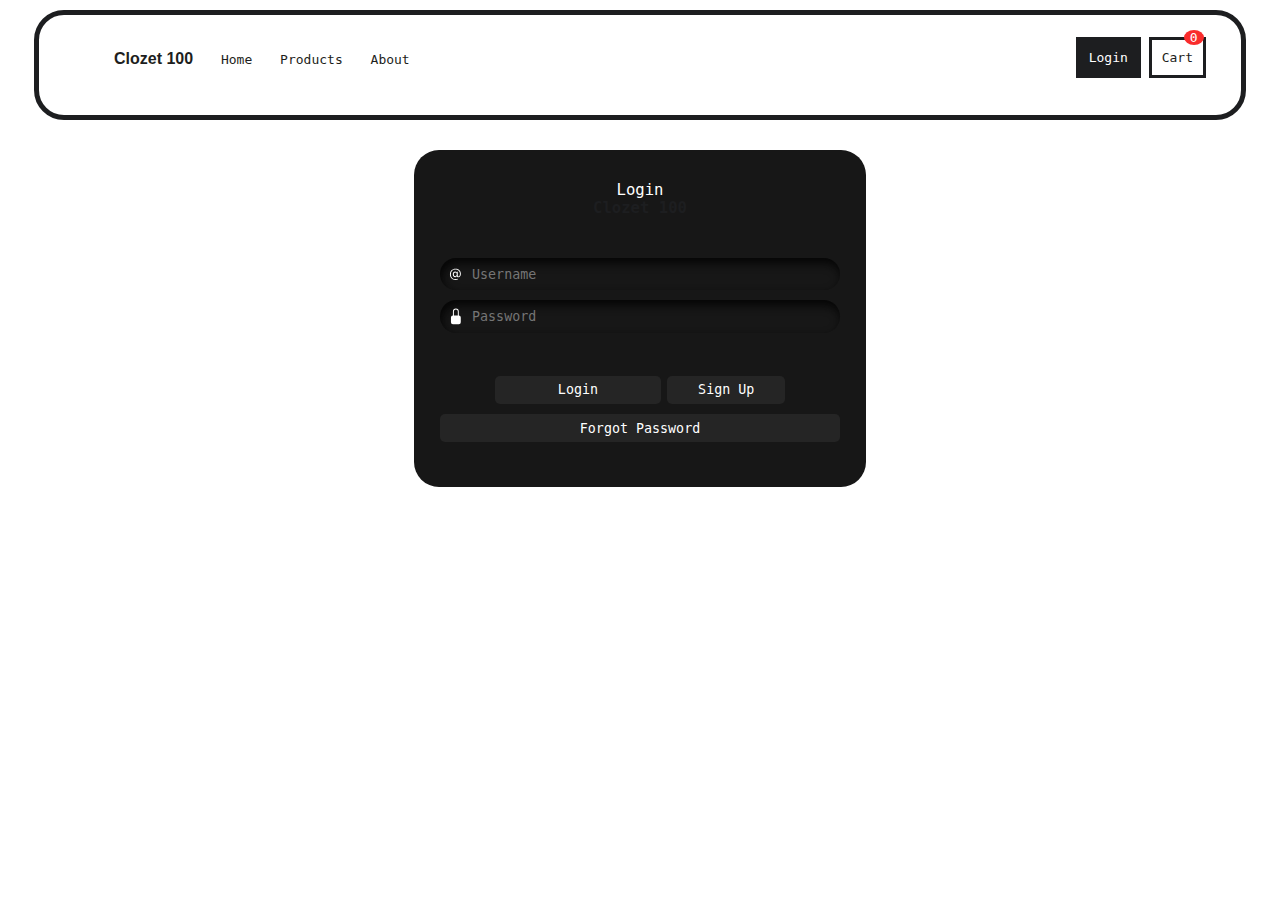
<file: login.html>
<!DOCTYPE html>
<html lang="en">
<head>
  <meta charset="UTF-8">
  <meta name="viewport" content="width=device-width, initial-scale=1.0">
  <title>Login | clozet 100</title>
  <link rel="stylesheet" href="login.css">
</head>
<body>
  <header class="header">
    <div class="nav-content">
        <a href="index.html" id="logo">Clozet 100</a>
        <a href="index.html">Home</a>
        <a href="index.html#products">Products</a>
        <a href="index.html#about">About</a>
    </div>
    <nav class="nav-bar">
        <a id="log" href="login.html">Login</a>
        <a id="ct">Cart</a>
        <div id="count">0</div>
    </nav>
</header>

  <form class="form">
    <p id="heading">Login<br><b>Clozet 100</b></p>
    <div class="field">
    <svg class="input-icon" xmlns="http://www.w3.org/2000/svg" width="16" height="16" fill="currentColor" viewBox="0 0 16 16">
    <path d="M13.106 7.222c0-2.967-2.249-5.032-5.482-5.032-3.35 0-5.646 2.318-5.646 5.702 0 3.493 2.235 5.708 5.762 5.708.862 0 1.689-.123 2.304-.335v-.862c-.43.199-1.354.328-2.29.328-2.926 0-4.813-1.88-4.813-4.798 0-2.844 1.921-4.881 4.594-4.881 2.735 0 4.608 1.688 4.608 4.156 0 1.682-.554 2.769-1.416 2.769-.492 0-.772-.28-.772-.76V5.206H8.923v.834h-.11c-.266-.595-.881-.964-1.6-.964-1.4 0-2.378 1.162-2.378 2.823 0 1.737.957 2.906 2.379 2.906.8 0 1.415-.39 1.709-1.087h.11c.081.67.703 1.148 1.503 1.148 1.572 0 2.57-1.415 2.57-3.643zm-7.177.704c0-1.197.54-1.907 1.456-1.907.93 0 1.524.738 1.524 1.907S8.308 9.84 7.371 9.84c-.895 0-1.442-.725-1.442-1.914z"></path>
    </svg>
      <input autocomplete="off" placeholder="Username" class="input-field" type="text">
    </div>
    <div class="field">
    <svg class="input-icon" xmlns="http://www.w3.org/2000/svg" width="16" height="16" fill="currentColor" viewBox="0 0 16 16">
    <path d="M8 1a2 2 0 0 1 2 2v4H6V3a2 2 0 0 1 2-2zm3 6V3a3 3 0 0 0-6 0v4a2 2 0 0 0-2 2v5a2 2 0 0 0 2 2h6a2 2 0 0 0 2-2V9a2 2 0 0 0-2-2z"></path>
    </svg>
      <input placeholder="Password" class="input-field" type="password">
    </div>
    <div class="btn">
    <button class="button1">&nbsp;&nbsp;&nbsp;&nbsp;&nbsp;&nbsp;Login&nbsp;&nbsp;&nbsp;&nbsp;&nbsp;&nbsp;</button>
    <button class="button2">Sign Up</button>
    </div>
    <button class="button3">Forgot Password</button>
  </form>
</body>
</html>
</file>
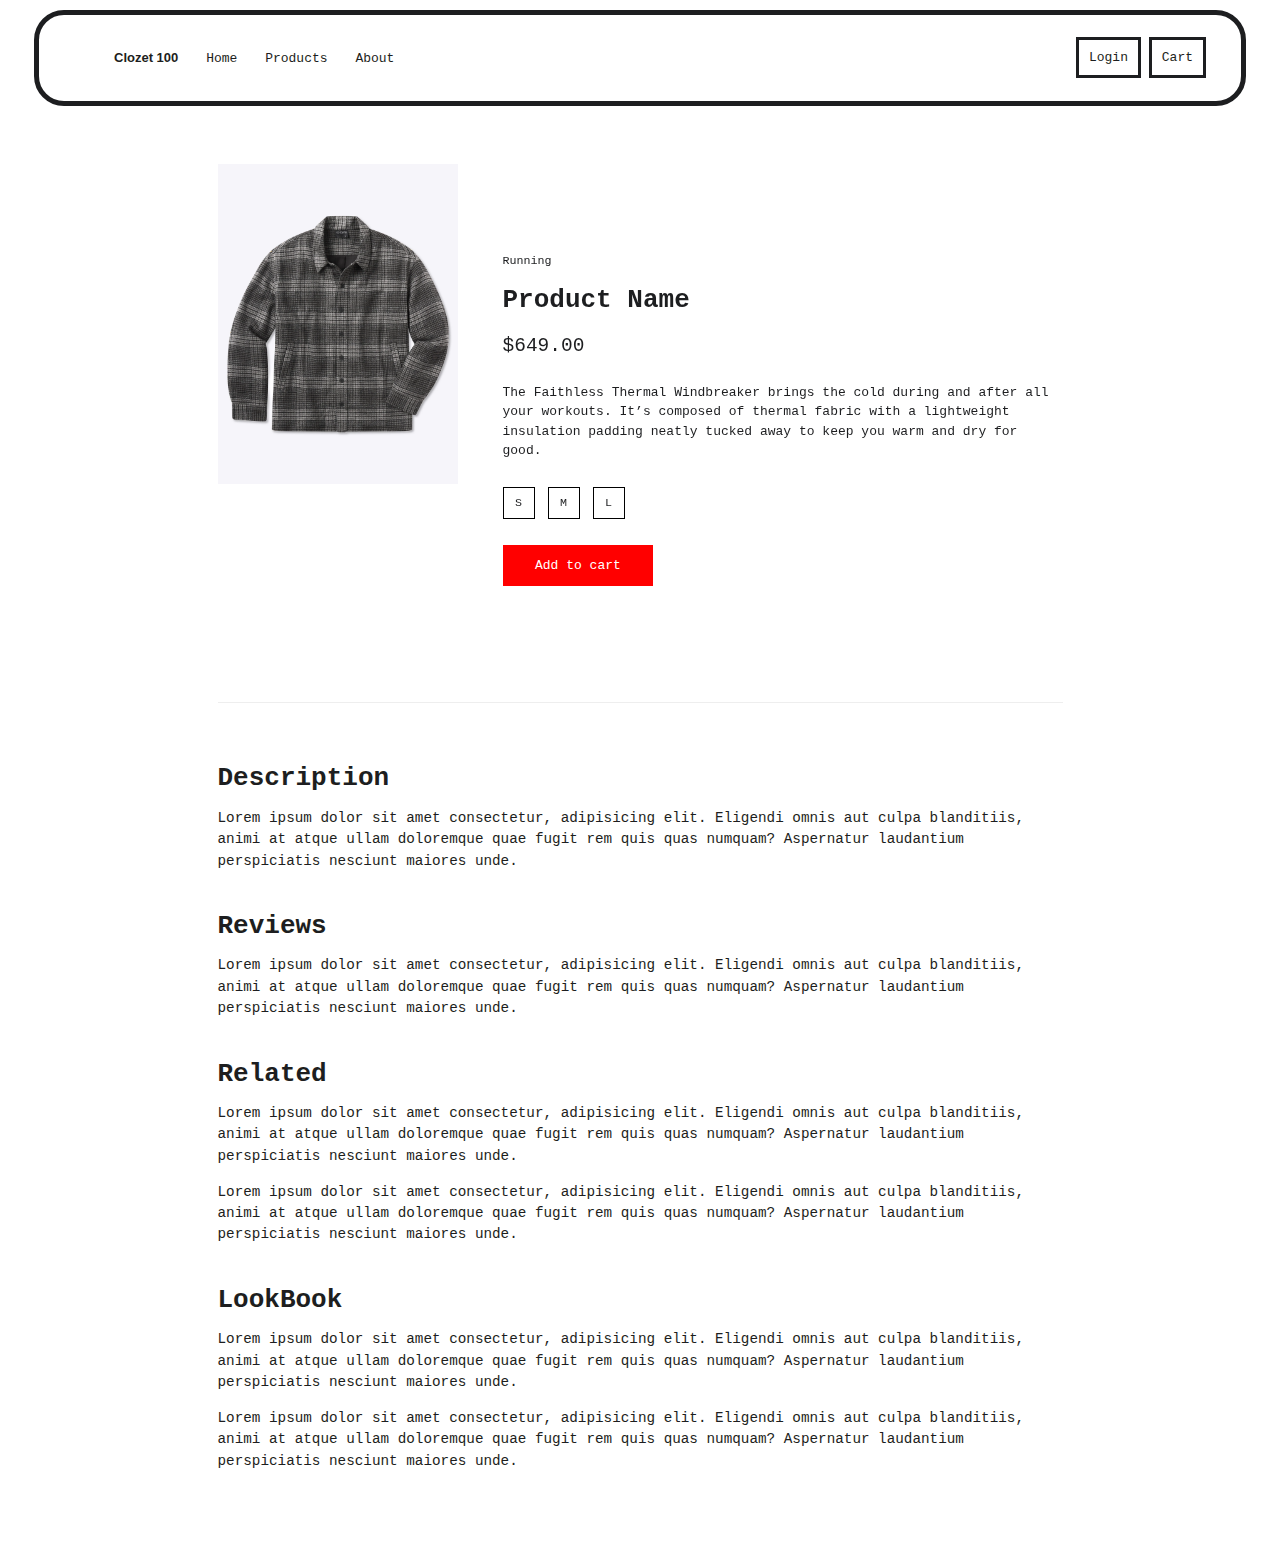
<file: product.html>
<!DOCTYPE html>
<html lang="en">
<head>
  <meta charset="UTF-8">
  <meta name="viewport" content="width=device-width, initial-scale=1.0">
  <title>Document</title>
  <style>


* {
  color: #1d1e20;
  font-family: monospace;
}

    body {
    font-family: "Inter", sans-serif;
    font-size: 1rem;
    padding-top: 60px;
    scroll-behavior: smooth;
    margin: 0;  
    
    &.nav-open {
    overflow-y: hidden;
    }
  }
    
    img {
    display: block;
    height: auto;
    max-width: 100%;
    }
    .header {
    position: fixed;
    inset: 0 0 auto 0;
    z-index: 3;
    
    background-color: #fff;
    
    &__inner {
    display: flex;
    align-items: center;
    justify-content: space-between;
    width: min(100% - 2rem, 65rem);
    margin-inline: auto;
    height: 60px;
    }
    }
    
    .logo {
    font-weight: 900;
    letter-spacing: 0.1rem;
    }
    
    .nav {
    display: flex;
    align-items: center;
    font-size: 0.9rem;
    justify-content: center;
    gap: 2rem;
    
    a {
    color: #000;
    text-decoration: none;
    opacity: 0.6;
    
    &:hover {
    opacity: 1;
    }
    }
    }
    
    .wrapper {
    width: min(100% - 2rem, 65rem);
    margin-inline: auto;
    
    transform: translateX(0);
    transition: transform 400ms linear;
    
    .nav-open & {
    transform: translateX(-5%);
    }
    }
    
    .product-top {
    position: relative;
    display: flex;
    }
    .product__gallery {
    flex-shrink: 0;
    }

    .product__gallery img {
      width: 240px;
    }
    
    .product__sizes {
    margin-bottom: 2rem;
    display: flex;
    align-items: center;
    justify-content: flex-start;
    gap: 1rem;
    
    span {
    height: 30px;
    width: 30px;
    font-size: 0.9rem;
    display: inline-flex;
    align-items: center;
    justify-content: center;
    
    border: 1px solid #000;
    }
    }
    .product__info {
    position: relative;
    
    h1 {
    margin-bottom: 1.5rem;
    font-size: 2rem;
    font-weight: 600;
    }
    }
    
    .product__price {
    margin-bottom: 2rem;
    font-size: 1.5rem;
    }
    
    .product__short {
    margin-bottom: 2rem;
    line-height: 1.5;
    }
    
    .product__desc {
    position: sticky;
    top: 0;
    padding: 10vh 0 10vh 5vh;
    }
    
    .product__btn {
    position: relative;
    display: inline-flex;
    border: none;
    padding: 1rem 2.5rem;

    
    color: #fff;
    font-size: 1rem;
    cursor: pointer;
    
    background-color: red;
    transition: background-color 0.3s;
    
    &:hover {
    background-color: #1d1e20;
    }
    &:hover::after,
    &:hover::before {
    transform: scale(1, 1);
    }
    &::after,
    &::before {
    content: "";
    position: absolute;
    inset: 0;
    transition: all 0.5s;
    }
    &::before {
    border-top: 1px solid black;
    border-bottom: 1px solid black;
    transform: scale(0, 1);
    transform-origin: center;
    }
    }

    .product__btn a {
      text-decoration: none;
      color: #fff;
    }
    
    .product__type {
    margin-bottom: 0.5rem;
    font-size: 0.9rem;
    }
    
    .product-bottom {
    margin-top: 2rem;
    padding-top: 3rem;
    padding-bottom: 5rem;
    
    border-top: 1px solid #eee;
    
    h2 {
    font-size: 2rem;
    font-weight: 800;
    margin-bottom: 1rem;
    
    &:not(:first-child) {
    margin-top: 3rem;
    }
    }
    
    p {
    font-size: 1.1rem;
    line-height: 1.5;
    margin-bottom: 1rem;
    }
    }
    
    .cart {
    position: fixed;
    top: 0;
    right: 0;
    bottom: 0;
    z-index: 10;
    width: 30vw;
    
    background-color: #fff;
    padding: 5vw;
    transform: translateX(100%);
    transition: all 0.6s ease-in-out;
    
    &__inner {
    display: flex;
    flex-direction: column;
    height: 100%;
    }
    
    .nav-open & {
    transform: translateX(0);
    }
    
    &__header {
    display: flex;
    align-items: center;
    justify-content: space-between;
    
    p {
    font-size: 1.5rem;
    font-weight: 800;
    }
    }
    
    &__content {
    flex-grow: 1;
    display: flex;
    flex-direction: column;
    align-items: center;
    justify-content: center;
    }
    }
    
    .close-cart {
    border: none;
    appearance: none;
    font-size: 1rem;
    background: transparent;
    cursor: pointer;
    }
    
    .overlay {
    position: fixed;
    inset: 0;
    background-color: rgba(#000, 0.5);
    z-index: 9;
    opacity: 0;
    visibility: hidden;
    transition: all 0.3s;
    
    .nav-open & {
    opacity: 1;
    visibility: visible;
    }
    }

    .header {
  background-color: white;
  display: flex;
  justify-content: space-between;
  padding: 25px;
  border: 5px solid #1d1e20;
  width: 90%;
  border-radius: 30px;
  margin: auto;
  position: fixed;
  top: 10px;
  right: 0;
  left: 0;
  z-index: 2;
}

.header .nav-content a {
  text-decoration: none;
  padding-inline: 10px;
}

.header .nav-content:hover {
  background-color: #1d1e2081;

}

.header .nav-content {
  padding: 10px;
  padding-inline: 40px;
  border-radius: 10px;
}

#logo {
  font-weight: 900;
  font-family:Arial, Helvetica, sans-serif;
}

#ct {
  cursor: pointer;
}

#logo:hover {
  border-bottom: 3px solid #1d1e20;
  transition: all 0.2s ease 0.2s;
}

.header .nav-bar {
  padding-inline-end: 20px;
  padding: 10px;
}

.header .nav-bar a {
  border: 3px solid #1d1e20;
  padding-inline: 5px;
  padding: 10px;
  text-decoration: none;
}

.header .nav-bar a:hover {
  background-color: #1d1e20;
  color: white;
  transition: all 0.5s ease-in-out 0.2s;
}

.wrapper {
  margin-top: 8rem;
}

    
    </style>
</head>
<body>

<header class="header">
  <div class="nav-content">
      <a href="index.html#" id="logo">Clozet 100</a>
      <a href="index.html#home">Home</a>
      <a href="index.html#products">Products</a>
      <a href="index.html#about">About</a>
  </div>
  <nav class="nav-bar">
      <a href="login.html">Login</a>
      <a id="ct">Cart</a>
      <div id="count"></div>
  </nav>
</header>

<div class="wrapper">
<div class="product-top">
<div class="product__gallery">
<img src="images/p12.webp" alt="">
</div>
<div class="product__info">
<div class="product__desc">
<div class="product__type">Running</div>
<h1>Product Name</h1>
<p class="product__price">$649.00</p>
<div class="product__short">
<p>The Faithless Thermal Windbreaker brings the cold during and after all your workouts. It’s composed of thermal fabric with a lightweight insulation padding neatly tucked away to keep you warm and dry for good.</p>
</div>
<div class="product__sizes">
<span>S</span>
<span>M</span>
<span>L</span>
</div>
<button class="product__btn" onclick="myFunction()"><a href="">Add to cart</a></button>
</div>
</div>
</div>
<div class="product-bottom">
<h2>Description</h2>
<p>Lorem ipsum dolor sit amet consectetur, adipisicing elit. Eligendi omnis aut culpa blanditiis, animi at atque ullam doloremque quae fugit rem quis quas numquam? Aspernatur laudantium perspiciatis nesciunt maiores unde.</p>
<h2>Reviews</h2>
<p>Lorem ipsum dolor sit amet consectetur, adipisicing elit. Eligendi omnis aut culpa blanditiis, animi at atque ullam doloremque quae fugit rem quis quas numquam? Aspernatur laudantium perspiciatis nesciunt maiores unde.</p>
<h2>Related</h2>
<p>Lorem ipsum dolor sit amet consectetur, adipisicing elit. Eligendi omnis aut culpa blanditiis, animi at atque ullam doloremque quae fugit rem quis quas numquam? Aspernatur laudantium perspiciatis nesciunt maiores unde.</p>
<p>Lorem ipsum dolor sit amet consectetur, adipisicing elit. Eligendi omnis aut culpa blanditiis, animi at atque ullam doloremque quae fugit rem quis quas numquam? Aspernatur laudantium perspiciatis nesciunt maiores unde.</p>

<h2>LookBook</h2>
<p>Lorem ipsum dolor sit amet consectetur, adipisicing elit. Eligendi omnis aut culpa blanditiis, animi at atque ullam doloremque quae fugit rem quis quas numquam? Aspernatur laudantium perspiciatis nesciunt maiores unde.</p>
<p>Lorem ipsum dolor sit amet consectetur, adipisicing elit. Eligendi omnis aut culpa blanditiis, animi at atque ullam doloremque quae fugit rem quis quas numquam? Aspernatur laudantium perspiciatis nesciunt maiores unde.</p>
</div>
</div>
<div class="cart">
<div class="cart__inner">
<header class="cart__header">
<p>My cart</p>
<button class="close-cart">Close(x)</button>
</header>
<div class="cart__content">
Your cart is empty
</div>
</div>
</div>
<script src="index.js"></script>
</body>
</html>
</file>
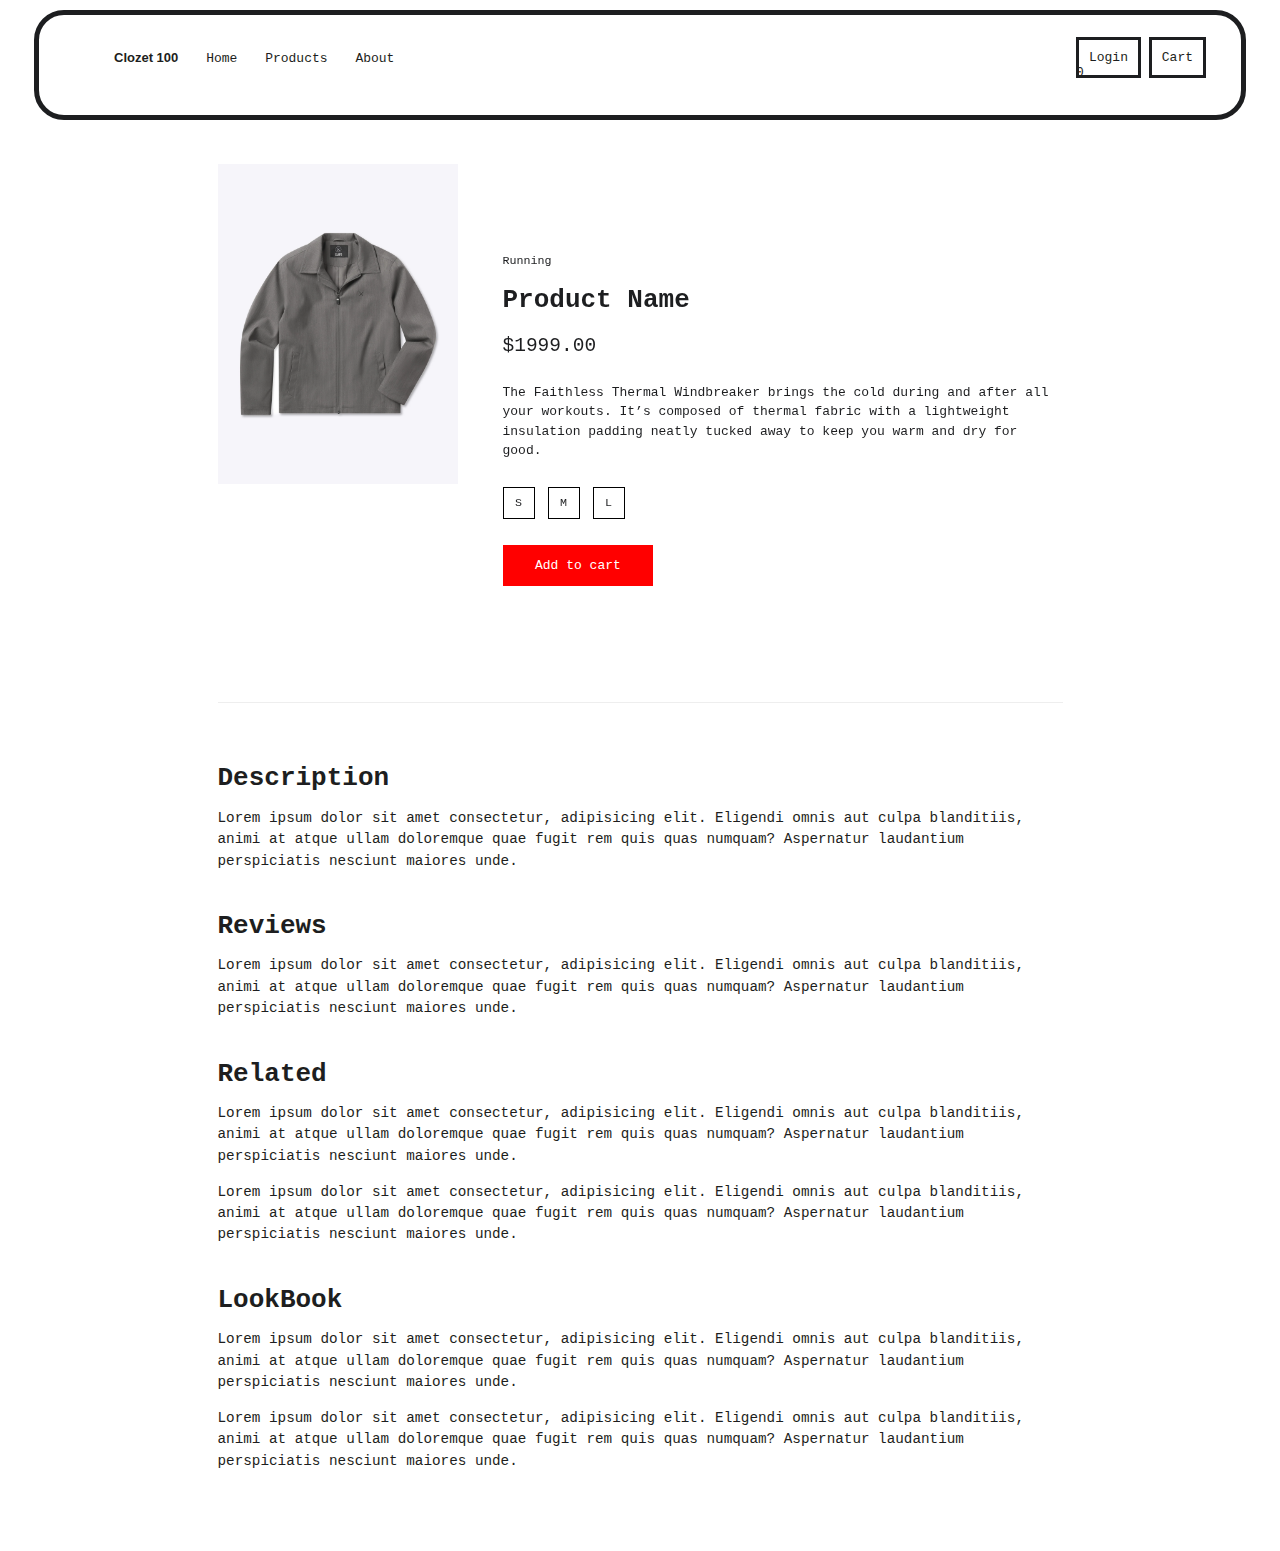
<file: product2.html>
<!DOCTYPE html>
<html lang="en">
<head>
  <meta charset="UTF-8">
  <meta name="viewport" content="width=device-width, initial-scale=1.0">
  <title>Document</title>
  <style>


* {
  color: #1d1e20;
  font-family: monospace;
}

    body {
    font-family: "Inter", sans-serif;
    font-size: 1rem;
    padding-top: 60px;
    scroll-behavior: smooth;
    margin: 0;  
    
    &.nav-open {
    overflow-y: hidden;
    }
  }
    
    img {
    display: block;
    height: auto;
    max-width: 100%;
    }
    .header {
    position: fixed;
    inset: 0 0 auto 0;
    z-index: 3;
    
    background-color: #fff;
    
    &__inner {
    display: flex;
    align-items: center;
    justify-content: space-between;
    width: min(100% - 2rem, 65rem);
    margin-inline: auto;
    height: 60px;
    }
    }
    
    .logo {
    font-weight: 900;
    letter-spacing: 0.1rem;
    }
    
    .nav {
    display: flex;
    align-items: center;
    font-size: 0.9rem;
    justify-content: center;
    gap: 2rem;
    
    a {
    color: #000;
    text-decoration: none;
    opacity: 0.6;
    
    &:hover {
    opacity: 1;
    }
    }
    }
    
    .wrapper {
    width: min(100% - 2rem, 65rem);
    margin-inline: auto;
    
    transform: translateX(0);
    transition: transform 400ms linear;
    
    .nav-open & {
    transform: translateX(-5%);
    }
    }
    
    .product-top {
    position: relative;
    display: flex;
    }
    .product__gallery {
    flex-shrink: 0;
    }
    
    .product__sizes {
    margin-bottom: 2rem;
    display: flex;
    align-items: center;
    justify-content: flex-start;
    gap: 1rem;
    
    span {
    height: 30px;
    width: 30px;
    font-size: 0.9rem;
    display: inline-flex;
    align-items: center;
    justify-content: center;
    
    border: 1px solid #000;
    }
    }
    .product__info {
    position: relative;
    
    h1 {
    margin-bottom: 1.5rem;
    font-size: 2rem;
    font-weight: 600;
    }
    }
    
    .product__price {
    margin-bottom: 2rem;
    font-size: 1.5rem;
    }
    
    .product__short {
    margin-bottom: 2rem;
    line-height: 1.5;
    }
    
    .product__desc {
    position: sticky;
    top: 0;
    padding: 10vh 0 10vh 5vh;
    }
    
    .product__btn {
    position: relative;
    display: inline-flex;
    border: none;
    padding: 1rem 2.5rem;

    
    color: #fff;
    font-size: 1rem;
    cursor: pointer;
    
    background-color: red;
    transition: background-color 0.3s;
    
    &:hover {
    background-color: #1d1e20;
    }
    &:hover::after,
    &:hover::before {
    transform: scale(1, 1);
    }
    &::after,
    &::before {
    content: "";
    position: absolute;
    inset: 0;
    transition: all 0.5s;
    }
    &::before {
    border-top: 1px solid black;
    border-bottom: 1px solid black;
    transform: scale(0, 1);
    transform-origin: center;
    }
    }

    .product__btn a {
      text-decoration: none;
      color: #fff;
    }
    
    .product__type {
    margin-bottom: 0.5rem;
    font-size: 0.9rem;
    }

    .product__gallery img {
      width: 240px;
    }
    
    .product-bottom {
    margin-top: 2rem;
    padding-top: 3rem;
    padding-bottom: 5rem;
    
    border-top: 1px solid #eee;
    
    h2 {
    font-size: 2rem;
    font-weight: 800;
    margin-bottom: 1rem;
    
    &:not(:first-child) {
    margin-top: 3rem;
    }
    }
    
    p {
    font-size: 1.1rem;
    line-height: 1.5;
    margin-bottom: 1rem;
    }
    }
    
    .cart {
    position: fixed;
    top: 0;
    right: 0;
    bottom: 0;
    z-index: 10;
    width: 30vw;
    
    background-color: #fff;
    padding: 5vw;
    transform: translateX(100%);
    transition: all 0.6s ease-in-out;
    
    &__inner {
    display: flex;
    flex-direction: column;
    height: 100%;
    }
    
    .nav-open & {
    transform: translateX(0);
    }
    
    &__header {
    display: flex;
    align-items: center;
    justify-content: space-between;
    
    p {
    font-size: 1.5rem;
    font-weight: 800;
    }
    }
    
    &__content {
    flex-grow: 1;
    display: flex;
    flex-direction: column;
    align-items: center;
    justify-content: center;
    }
    }
    
    .close-cart {
    border: none;
    appearance: none;
    font-size: 1rem;
    background: transparent;
    cursor: pointer;
    }
    
    .overlay {
    position: fixed;
    inset: 0;
    background-color: rgba(#000, 0.5);
    z-index: 9;
    opacity: 0;
    visibility: hidden;
    transition: all 0.3s;
    
    .nav-open & {
    opacity: 1;
    visibility: visible;
    }
    }

    .header {
  background-color: white;
  display: flex;
  justify-content: space-between;
  padding: 25px;
  border: 5px solid #1d1e20;
  width: 90%;
  border-radius: 30px;
  margin: auto;
  position: fixed;
  top: 10px;
  right: 0;
  left: 0;
  z-index: 2;
}

.header .nav-content a {
  text-decoration: none;
  padding-inline: 10px;
}

.header .nav-content:hover {
  background-color: #1d1e2081;

}

.header .nav-content {
  padding: 10px;
  padding-inline: 40px;
  border-radius: 10px;
}

#logo {
  font-weight: 900;
  font-family:Arial, Helvetica, sans-serif;
}

#ct {
  cursor: pointer;
}

#logo:hover {
  border-bottom: 3px solid #1d1e20;
  transition: all 0.2s ease 0.2s;
}

.header .nav-bar {
  padding-inline-end: 20px;
  padding: 10px;
}

.header .nav-bar a {
  border: 3px solid #1d1e20;
  padding-inline: 5px;
  padding: 10px;
  text-decoration: none;
}

.header .nav-bar a:hover {
  background-color: #1d1e20;
  color: white;
  transition: all 0.5s ease-in-out 0.2s;
}

.wrapper {
  margin-top: 8rem;
}

    
    </style>
</head>
<body>

<header class="header">
  <div class="nav-content">
      <a href="index.html" id="logo">Clozet 100</a>
      <a href="index.html#Home">Home</a>
      <a href="index.html#products">Products</a>
      <a href="index.html#about">About</a>
  </div>
  <nav class="nav-bar">
      <a href="login.html">Login</a>
      <a id="ct">Cart</a>
      <div id="count">0</div>
  </nav>
</header>

<div class="wrapper">
<div class="product-top">
<div class="product__gallery">
<img src="images/p22.webp" alt="">
<!-- <img src="https://i.postimg.cc/76X9ZV8m/Screenshot_from_2022-06-03_18-45-12.png"alt="">
-->
</div>
<div class="product__info">
<div class="product__desc">
<div class="product__type">Running</div>
<h1>Product Name</h1>
<p class="product__price">$1999.00</p>
<div class="product__short">
<p>The Faithless Thermal Windbreaker brings the cold during and after all your workouts. It’s composed of thermal fabric with a lightweight insulation padding neatly tucked away to keep you warm and dry for good.</p>
</div>
<div class="product__sizes">
<span>S</span>
<span>M</span>
<span>L</span>
</div>
<button class="product__btn" onclick="myFunction()"><a href="">Add to cart</a></button>
</div>
</div>
</div>
<div class="product-bottom">
<h2>Description</h2>
<p>Lorem ipsum dolor sit amet consectetur, adipisicing elit. Eligendi omnis aut culpa blanditiis, animi at atque ullam doloremque quae fugit rem quis quas numquam? Aspernatur laudantium perspiciatis nesciunt maiores unde.</p>
<h2>Reviews</h2>
<p>Lorem ipsum dolor sit amet consectetur, adipisicing elit. Eligendi omnis aut culpa blanditiis, animi at atque ullam doloremque quae fugit rem quis quas numquam? Aspernatur laudantium perspiciatis nesciunt maiores unde.</p>
<h2>Related</h2>
<p>Lorem ipsum dolor sit amet consectetur, adipisicing elit. Eligendi omnis aut culpa blanditiis, animi at atque ullam doloremque quae fugit rem quis quas numquam? Aspernatur laudantium perspiciatis nesciunt maiores unde.</p>
<p>Lorem ipsum dolor sit amet consectetur, adipisicing elit. Eligendi omnis aut culpa blanditiis, animi at atque ullam doloremque quae fugit rem quis quas numquam? Aspernatur laudantium perspiciatis nesciunt maiores unde.</p>

<h2>LookBook</h2>
<p>Lorem ipsum dolor sit amet consectetur, adipisicing elit. Eligendi omnis aut culpa blanditiis, animi at atque ullam doloremque quae fugit rem quis quas numquam? Aspernatur laudantium perspiciatis nesciunt maiores unde.</p>
<p>Lorem ipsum dolor sit amet consectetur, adipisicing elit. Eligendi omnis aut culpa blanditiis, animi at atque ullam doloremque quae fugit rem quis quas numquam? Aspernatur laudantium perspiciatis nesciunt maiores unde.</p>
</div>
</div>
<div class="cart">
<div class="cart__inner">
<header class="cart__header">
<p>My cart</p>
<button class="close-cart">Close(x)</button>
</header>
<div class="cart__content">
Your cart is empty
</div>
</div>
</div>
<script src="index.js"></script>
</body>
</html>
</file>
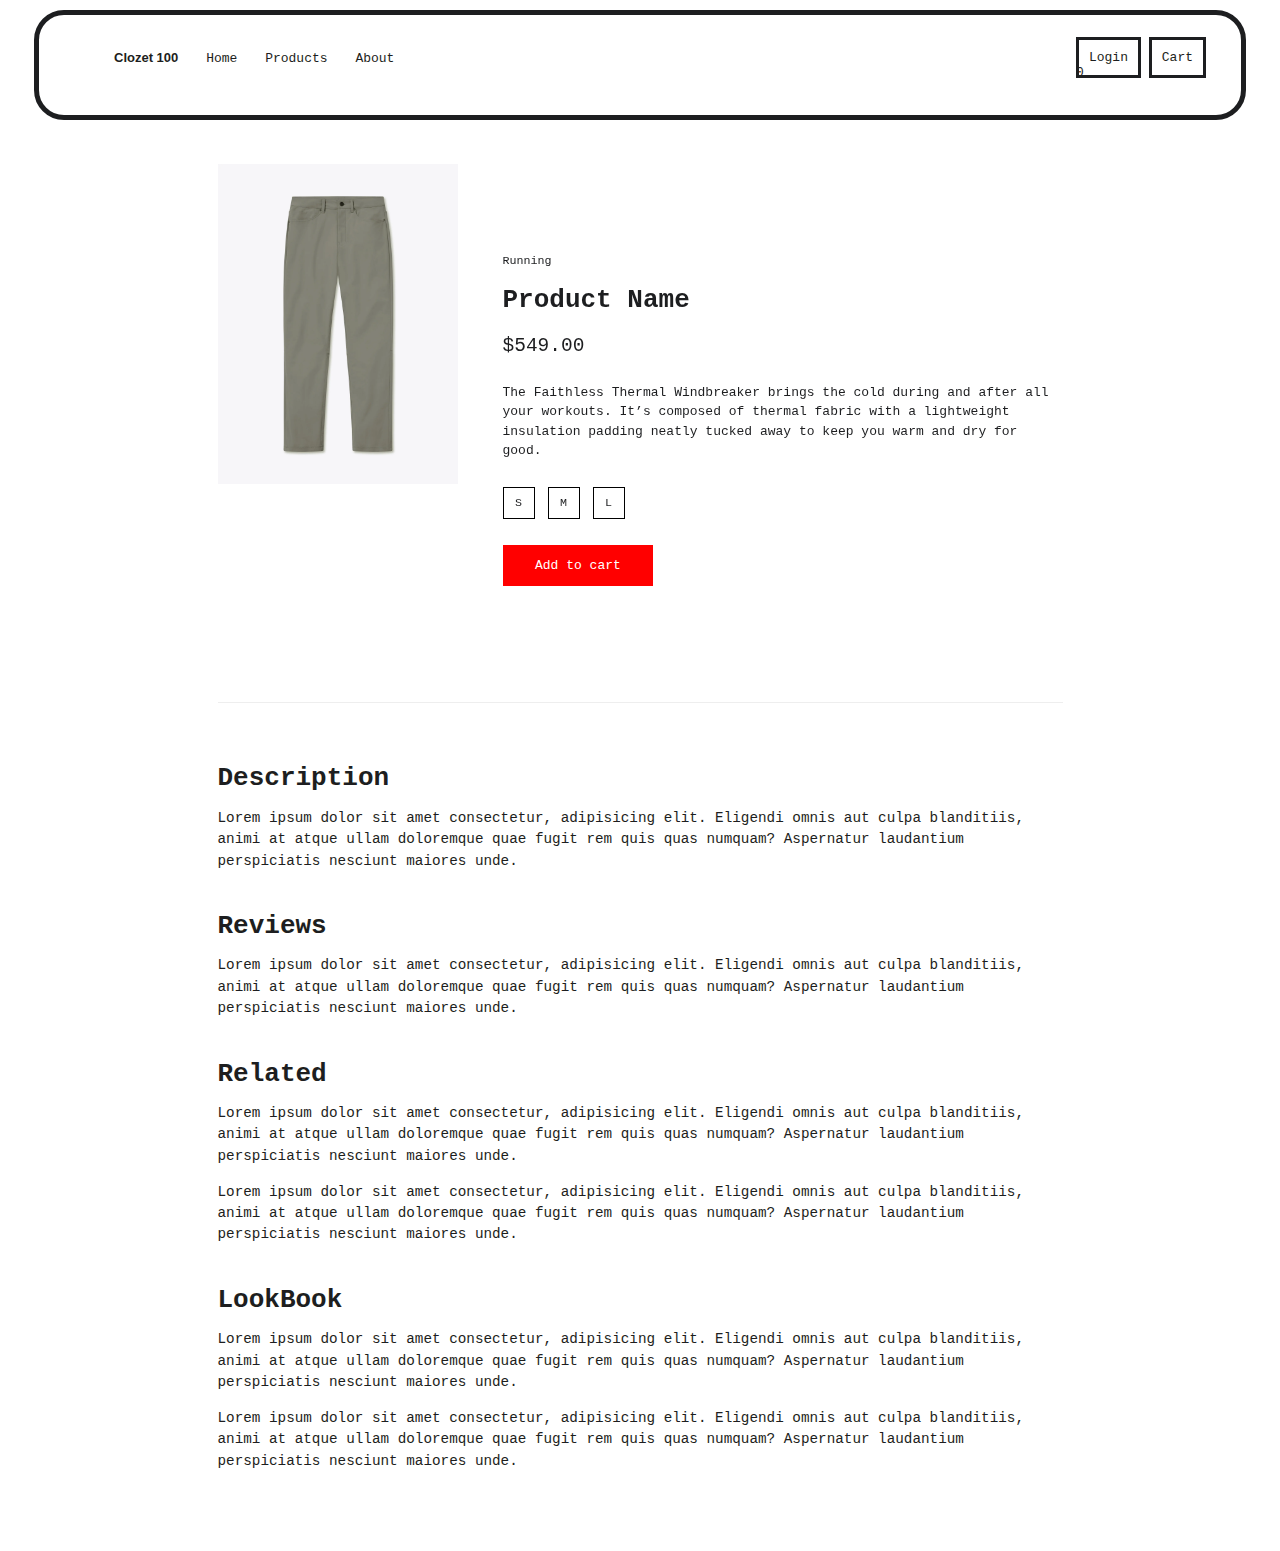
<file: product3.html>
<!DOCTYPE html>
<html lang="en">
<head>
  <meta charset="UTF-8">
  <meta name="viewport" content="width=device-width, initial-scale=1.0">
  <title>Document</title>
  <style>


* {
  color: #1d1e20;
  font-family: monospace;
}

    body {
    font-family: "Inter", sans-serif;
    font-size: 1rem;
    padding-top: 60px;
    scroll-behavior: smooth;
    margin: 0;  
    
    &.nav-open {
    overflow-y: hidden;
    }
  }
    
    img {
    display: block;
    height: auto;
    max-width: 100%;
    }
    .header {
    position: fixed;
    inset: 0 0 auto 0;
    z-index: 3;
    
    background-color: #fff;
    
    &__inner {
    display: flex;
    align-items: center;
    justify-content: space-between;
    width: min(100% - 2rem, 65rem);
    margin-inline: auto;
    height: 60px;
    }
    }
    
    .logo {
    font-weight: 900;
    letter-spacing: 0.1rem;
    }
    
    .nav {
    display: flex;
    align-items: center;
    font-size: 0.9rem;
    justify-content: center;
    gap: 2rem;
    
    a {
    color: #000;
    text-decoration: none;
    opacity: 0.6;
    
    &:hover {
    opacity: 1;
    }
    }
    }
    
    .wrapper {
    width: min(100% - 2rem, 65rem);
    margin-inline: auto;
    
    transform: translateX(0);
    transition: transform 400ms linear;
    
    .nav-open & {
    transform: translateX(-5%);
    }
    }
    
    .product-top {
    position: relative;
    display: flex;
    }
    .product__gallery {
    flex-shrink: 0;
    }
    
    .product__sizes {
    margin-bottom: 2rem;
    display: flex;
    align-items: center;
    justify-content: flex-start;
    gap: 1rem;
    
    span {
    height: 30px;
    width: 30px;
    font-size: 0.9rem;
    display: inline-flex;
    align-items: center;
    justify-content: center;
    
    border: 1px solid #000;
    }
    }
    .product__info {
    position: relative;
    
    h1 {
    margin-bottom: 1.5rem;
    font-size: 2rem;
    font-weight: 600;
    }
    }
    
    .product__price {
    margin-bottom: 2rem;
    font-size: 1.5rem;
    }
    
    .product__short {
    margin-bottom: 2rem;
    line-height: 1.5;
    }
    
    .product__desc {
    position: sticky;
    top: 0;
    padding: 10vh 0 10vh 5vh;
    }
    
    .product__btn {
    position: relative;
    display: inline-flex;
    border: none;
    padding: 1rem 2.5rem;

    
    color: #fff;
    font-size: 1rem;
    cursor: pointer;
    
    background-color: red;
    transition: background-color 0.3s;
    
    &:hover {
    background-color: #1d1e20;
    }
    &:hover::after,
    &:hover::before {
    transform: scale(1, 1);
    }
    &::after,
    &::before {
    content: "";
    position: absolute;
    inset: 0;
    transition: all 0.5s;
    }
    &::before {
    border-top: 1px solid black;
    border-bottom: 1px solid black;
    transform: scale(0, 1);
    transform-origin: center;
    }
    }

    .product__btn a {
      text-decoration: none;
      color: #fff;
    }
    
    .product__type {
    margin-bottom: 0.5rem;
    font-size: 0.9rem;
    }

    .product__gallery img {
      width: 240px;
    }
    
    .product-bottom {
    margin-top: 2rem;
    padding-top: 3rem;
    padding-bottom: 5rem;
    
    border-top: 1px solid #eee;
    
    h2 {
    font-size: 2rem;
    font-weight: 800;
    margin-bottom: 1rem;
    
    &:not(:first-child) {
    margin-top: 3rem;
    }
    }
    
    p {
    font-size: 1.1rem;
    line-height: 1.5;
    margin-bottom: 1rem;
    }
    }
    
    .cart {
    position: fixed;
    top: 0;
    right: 0;
    bottom: 0;
    z-index: 10;
    width: 30vw;
    
    background-color: #fff;
    padding: 5vw;
    transform: translateX(100%);
    transition: all 0.6s ease-in-out;
    
    &__inner {
    display: flex;
    flex-direction: column;
    height: 100%;
    }
    
    .nav-open & {
    transform: translateX(0);
    }
    
    &__header {
    display: flex;
    align-items: center;
    justify-content: space-between;
    
    p {
    font-size: 1.5rem;
    font-weight: 800;
    }
    }
    
    &__content {
    flex-grow: 1;
    display: flex;
    flex-direction: column;
    align-items: center;
    justify-content: center;
    }
    }
    
    .close-cart {
    border: none;
    appearance: none;
    font-size: 1rem;
    background: transparent;
    cursor: pointer;
    }
    
    .overlay {
    position: fixed;
    inset: 0;
    background-color: rgba(#000, 0.5);
    z-index: 9;
    opacity: 0;
    visibility: hidden;
    transition: all 0.3s;
    
    .nav-open & {
    opacity: 1;
    visibility: visible;
    }
    }

    .header {
  background-color: white;
  display: flex;
  justify-content: space-between;
  padding: 25px;
  border: 5px solid #1d1e20;
  width: 90%;
  border-radius: 30px;
  margin: auto;
  position: fixed;
  top: 10px;
  right: 0;
  left: 0;
  z-index: 2;
}

.header .nav-content a {
  text-decoration: none;
  padding-inline: 10px;
}

.header .nav-content:hover {
  background-color: #1d1e2081;

}

.header .nav-content {
  padding: 10px;
  padding-inline: 40px;
  border-radius: 10px;
}

#logo {
  font-weight: 900;
  font-family:Arial, Helvetica, sans-serif;
}

#ct {
  cursor: pointer;
}

#logo:hover {
  border-bottom: 3px solid #1d1e20;
  transition: all 0.2s ease 0.2s;
}

.header .nav-bar {
  padding-inline-end: 20px;
  padding: 10px;
}

.header .nav-bar a {
  border: 3px solid #1d1e20;
  padding-inline: 5px;
  padding: 10px;
  text-decoration: none;
}

.header .nav-bar a:hover {
  background-color: #1d1e20;
  color: white;
  transition: all 0.5s ease-in-out 0.2s;
}

.wrapper {
  margin-top: 8rem;
}

    
    </style>
</head>
<body>

<header class="header">
  <div class="nav-content">
      <a href="index.html#" id="logo">Clozet 100</a>
      <a href="index.html#home">Home</a>
      <a href="index.html#products">Products</a>
      <a href="index.html#about">About</a>
  </div>
  <nav class="nav-bar">
      <a href="login.html">Login</a>
      <a id="ct">Cart</a>
      <div id="count">0</div>
  </nav>
</header>
 
<div class="wrapper">
<div class="product-top">
<div class="product__gallery">
<img src="images/p32.webp" alt="">
<!-- <img src="https://i.postimg.cc/76X9ZV8m/Screenshot_from_2022-06-03_18-45-12.png"alt="">
-->
</div>
<div class="product__info">
<div class="product__desc">
<div class="product__type">Running</div>
<h1>Product Name</h1>
<p class="product__price">$549.00</p>
<div class="product__short">
<p>The Faithless Thermal Windbreaker brings the cold during and after all your workouts. It’s composed of thermal fabric with a lightweight insulation padding neatly tucked away to keep you warm and dry for good.</p>
</div>
<div class="product__sizes">
<span>S</span>
<span>M</span>
<span>L</span>
</div>
<button class="product__btn" onclick="myFunction()"><a href="">Add to cart</a></button>
</div>
</div>
</div>
<div class="product-bottom">
<h2>Description</h2>
<p>Lorem ipsum dolor sit amet consectetur, adipisicing elit. Eligendi omnis aut culpa blanditiis, animi at atque ullam doloremque quae fugit rem quis quas numquam? Aspernatur laudantium perspiciatis nesciunt maiores unde.</p>
<h2>Reviews</h2>
<p>Lorem ipsum dolor sit amet consectetur, adipisicing elit. Eligendi omnis aut culpa blanditiis, animi at atque ullam doloremque quae fugit rem quis quas numquam? Aspernatur laudantium perspiciatis nesciunt maiores unde.</p>
<h2>Related</h2>
<p>Lorem ipsum dolor sit amet consectetur, adipisicing elit. Eligendi omnis aut culpa blanditiis, animi at atque ullam doloremque quae fugit rem quis quas numquam? Aspernatur laudantium perspiciatis nesciunt maiores unde.</p>
<p>Lorem ipsum dolor sit amet consectetur, adipisicing elit. Eligendi omnis aut culpa blanditiis, animi at atque ullam doloremque quae fugit rem quis quas numquam? Aspernatur laudantium perspiciatis nesciunt maiores unde.</p>

<h2>LookBook</h2>
<p>Lorem ipsum dolor sit amet consectetur, adipisicing elit. Eligendi omnis aut culpa blanditiis, animi at atque ullam doloremque quae fugit rem quis quas numquam? Aspernatur laudantium perspiciatis nesciunt maiores unde.</p>
<p>Lorem ipsum dolor sit amet consectetur, adipisicing elit. Eligendi omnis aut culpa blanditiis, animi at atque ullam doloremque quae fugit rem quis quas numquam? Aspernatur laudantium perspiciatis nesciunt maiores unde.</p>
</div>
</div>
<div class="cart">
<div class="cart__inner">
<header class="cart__header">
<p>My cart</p>
<button class="close-cart">Close(x)</button>
</header>
<div class="cart__content">
Your cart is empty
</div>
</div>
</div>
<script src="index.js"></script>
</body>
</html>
</file>
<file: login.css>
body {
  scroll-behavior: smooth;
}

* {
  color: #1d1e20;
  font-family: monospace;
}

a{
  text-decoration: none;
}

.header {
  background-color: white;
  display: flex;
  justify-content: space-between;
  padding: 25px;
  border: 5px solid #1d1e20;
  width: 90%;
  border-radius: 30px;
  margin: auto;
  position: fixed;
  top: 10px;
  right: 0;
  left: 0;
  z-index: 2;
}

.header .nav-content a {
  text-decoration: none;
  padding-inline: 10px;
}

.header .nav-content:hover {
  background-color: #1d1e2081;

}

.header .nav-content {
  padding: 10px;
  padding-inline: 40px;
  border-radius: 10px;
}

#logo {
  font-weight: 900;
  font-family:Arial, Helvetica, sans-serif;
}

#logo:hover {
  border-bottom: 3px solid #1d1e20;
  transition: all 0.2s ease 0.2s;
}

.header .nav-bar {
  padding-inline-end: 20px;
  padding: 10px;
}

.header .nav-bar a {
  border: 3px solid #1d1e20;
  padding-inline: 5px;
  padding: 10px;
}

#log {
  background-color: #1d1e20;
  color: white;
}

.header .nav-bar #ct:hover {
  background-color: #1d1e20;
  color: white;
  transition: all 0.5s ease-in-out 0.2s;
  cursor: pointer;
}

#count {
  font-family: monospace;
  text-align: center;
  z-index: 1000;
  left: 108px;
  bottom: 35px;
  position: relative;
  background-color: rgb(249, 44, 44);
  width: 20px;
  border-radius: 100%;
  color: white;
}

.form {
  display: flex;
  flex-direction: column;
  gap: 10px;
  padding-left: 2em;
  padding-right: 2em;
  padding-bottom: 0.4em;
  background-color: #171717;
  border-radius: 25px;
  transition: .4s ease-in-out;
  width: 400px;
  margin: auto;
  margin-top: 11.5rem;
}

.form:hover {
  transform: scale(1.05);
  border: 1px solid black;
}

#heading {
  text-align: center;
  margin: 2em;
  color: rgb(255, 255, 255);
  font-size: 1.2em;
}

.field {
  display: flex;
  align-items: center;
  justify-content: center;
  gap: 0.5em;
  border-radius: 25px;
  padding: 0.6em;
  border: none;
  outline: none;
  color: white;
  background-color: #171717;
  box-shadow: inset 2px 5px 10px rgb(5, 5, 5);
}

.input-icon {
  height: 1.3em;
  width: 1.3em;
  fill: white;
}

.input-field {
  background: none;
  border: none;
  outline: none;
  width: 100%;
  color: #d3d3d3;
}

.form .btn {
  display: flex;
  justify-content: center;
  flex-direction: row;
  margin-top: 2.5em;
}

.button1 {
  padding: 0.5em;
  padding-left: 1.1em;
  padding-right: 1.1em;
  border-radius: 5px;
  margin-right: 0.5em;
  border: none;
  outline: none;
  transition: .4s ease-in-out;
  background-color: #252525;
  color: white;
}

.button1:hover {
  background-color: black;
  color: white;
}

.button2 {
  padding: 0.5em;
  padding-left: 2.3em;
  padding-right: 2.3em;
  border-radius: 5px;
  border: none;
  outline: none;
  transition: .4s ease-in-out;
  background-color: #252525;
  color: white;
}

.button2:hover {
  background-color: black;
  color: white;
}

.button3 {
  margin-bottom: 3em;
  padding: 0.5em;
  border-radius: 5px;
  border: none;
  outline: none;
  transition: .4s ease-in-out;
  background-color: #252525;
  color: white;
}

.button3:hover {
  background-color: red;
  color: white;
}

.container::before {
  content: "";
  position: absolute;
  top: 0;
  left: 0;
  width: 100%;
  height: 100%;
  background-image: radial-gradient(circle, black 10%, transparent 10%);
  background-size: 30px 30px;
}
</file>
